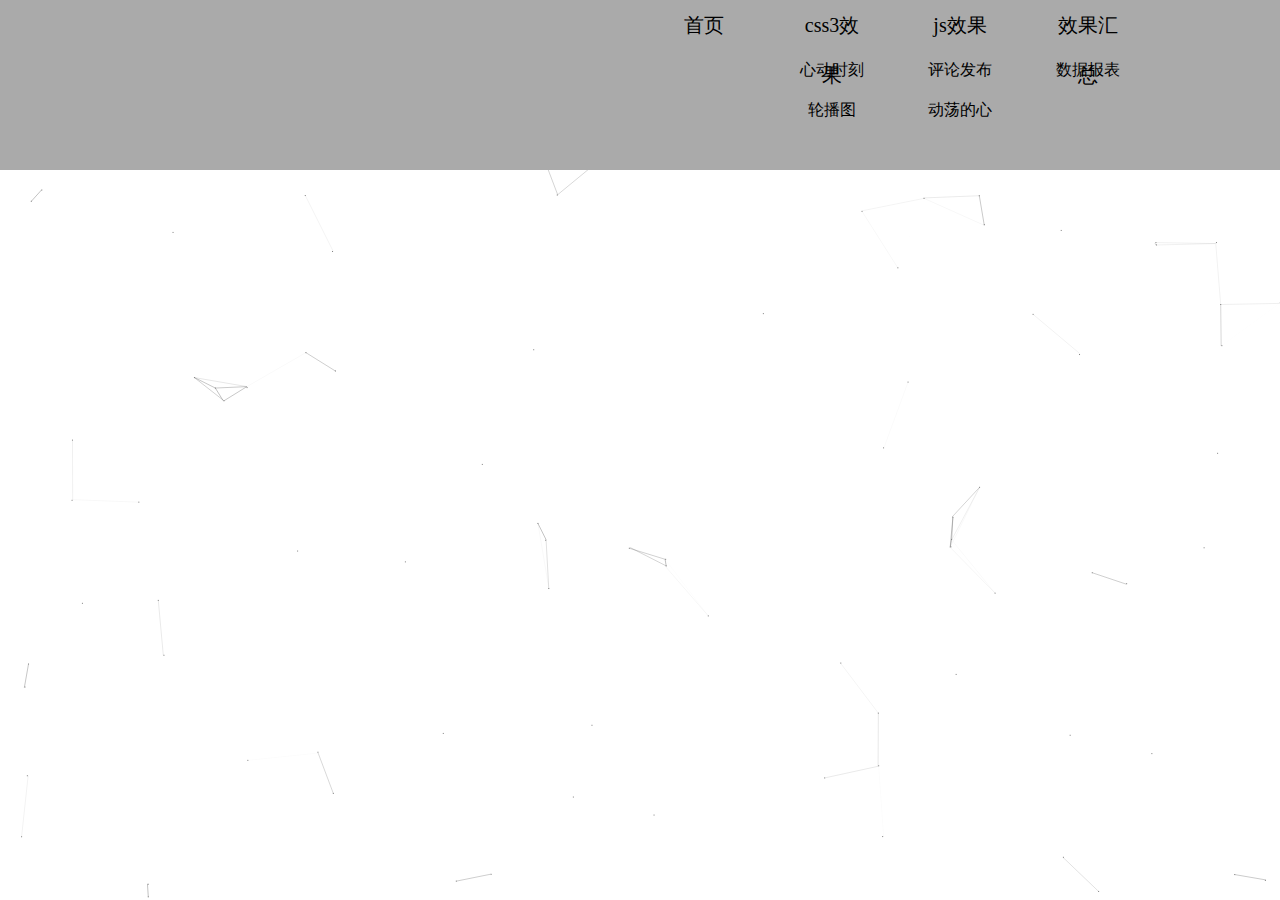
<file: index.html>
<!DOCTYPE html>
<html lang="en">

<head>
    <meta charset="UTF-8">
    <meta http-equiv="X-UA-Compatible" content="IE=edge">
    <meta name="viewport" content="width=device-width, initial-scale=1.0">
    <title>大杂烩</title>
    <link rel="stylesheet" href="./css/reset.css">
    <link rel="stylesheet" href="./css/index.css">
    <link rel="icon" href="./images/icons/js.png">
</head>

<body>
    <!-- 导航栏效果 -->
    <div class="nav-box">
        <div class="nav">
            <ul class="nav-ul">
                <li class="nav-li line-box">
                    <a href="#">首页</a>
                    <p class="line"></p>
                </li>
            </ul>
            <ul class="nav-ul">
                <li class="nav-li line-box">
                    <a href="#">css3效果</a>
                    <p class="line"></p>
                </li>
                <li class="nav-li">
                    <a href="./html/01-hot-heart.html" target="_blank">心动时刻</a>
                </li>
                <li class="nav-li">
                    <a href="./html/02-run-images.html" target="_blank">轮播图</a>
                </li>
                <li class="nav-li">
                    <a href="#" target="_blank"></a>
                </li>
            </ul>
            <ul class="nav-ul">
                <li class="nav-li line-box">
                    <a href="#">js效果</a>
                    <p class="line"></p>
                </li>
                <li class="nav-li">
                    <a href="./html/04-post-msg.html" target="_blank">评论发布</a>
                </li>
                <li class="nav-li">
                    <a href="./html/05-heart.html" target="_blank">动荡的心</a>
                </li>
            </ul>
            <ul class="nav-ul">
                <li class="nav-li line-box">
                    <a href="#">效果汇总</a>
                    <p class="line"></p>
                </li>
                <li class="nav-li">
                    <a href="./html/03-data.html" target="_blank">数据报表</a>
                </li>
            </ul>
        </div>
    </div>
    <script src="./js/index.js"></script>
    <script src="./js/canvas.js"></script>
</body>

</html>
</file>
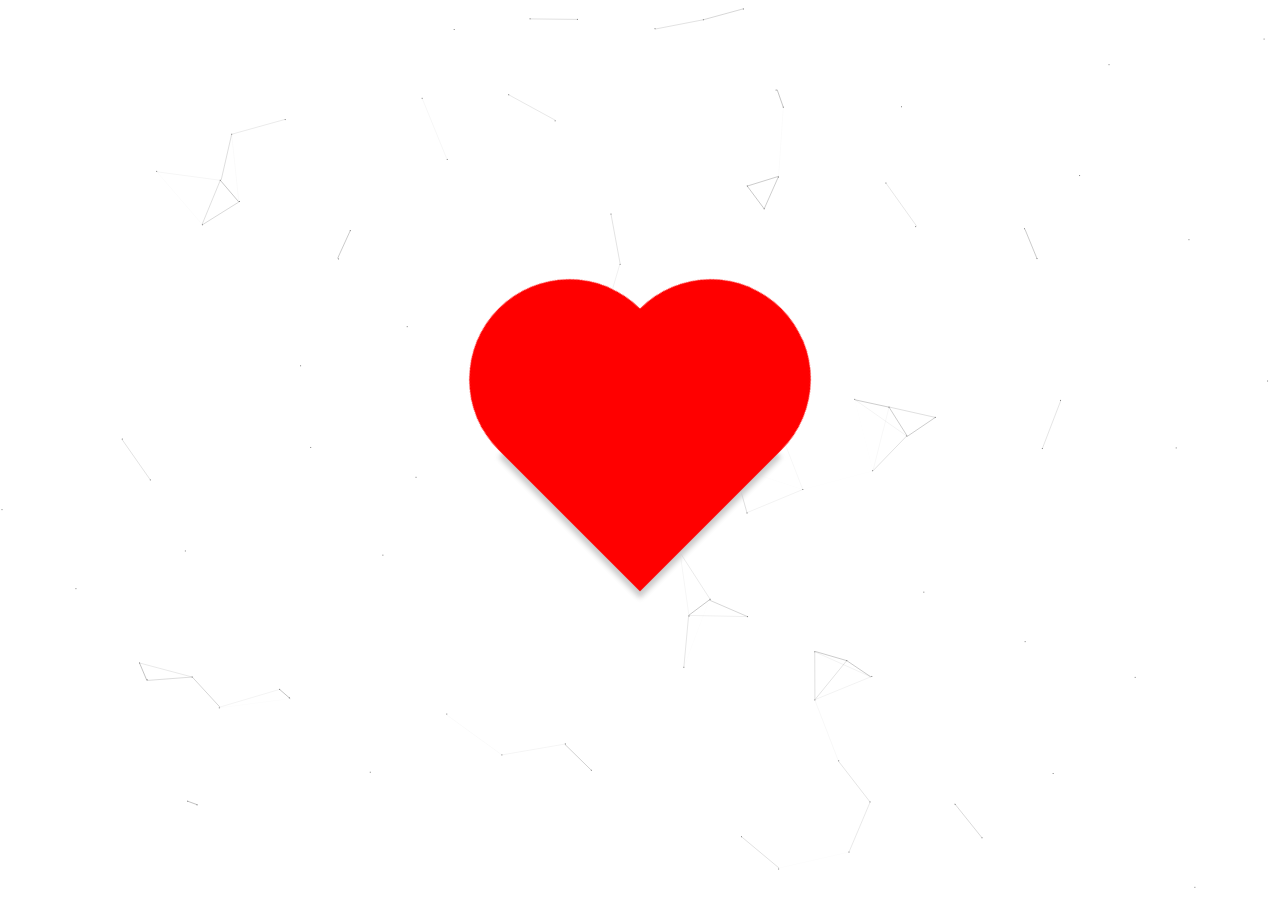
<file: html/01-hot-heart.html>
<!DOCTYPE html>
<html lang="en">
<head>
    <meta charset="UTF-8">
    <meta http-equiv="X-UA-Compatible" content="IE=edge">
    <meta name="viewport" content="width=device-width, initial-scale=1.0">
    <title>心跳</title>
    <link rel="stylesheet" href="../css/reset.css">
    <link rel="stylesheet" href="../css/01-hot-heart.css">
    <link rel="icon" href="../images/icons/heart.png">
</head>
<body>
    <div class="box"></div>
    <script src="../js/01-hot-heart.js"></script>
    <script src="../js/canvas.js"></script>
</body>
</html>
</file>
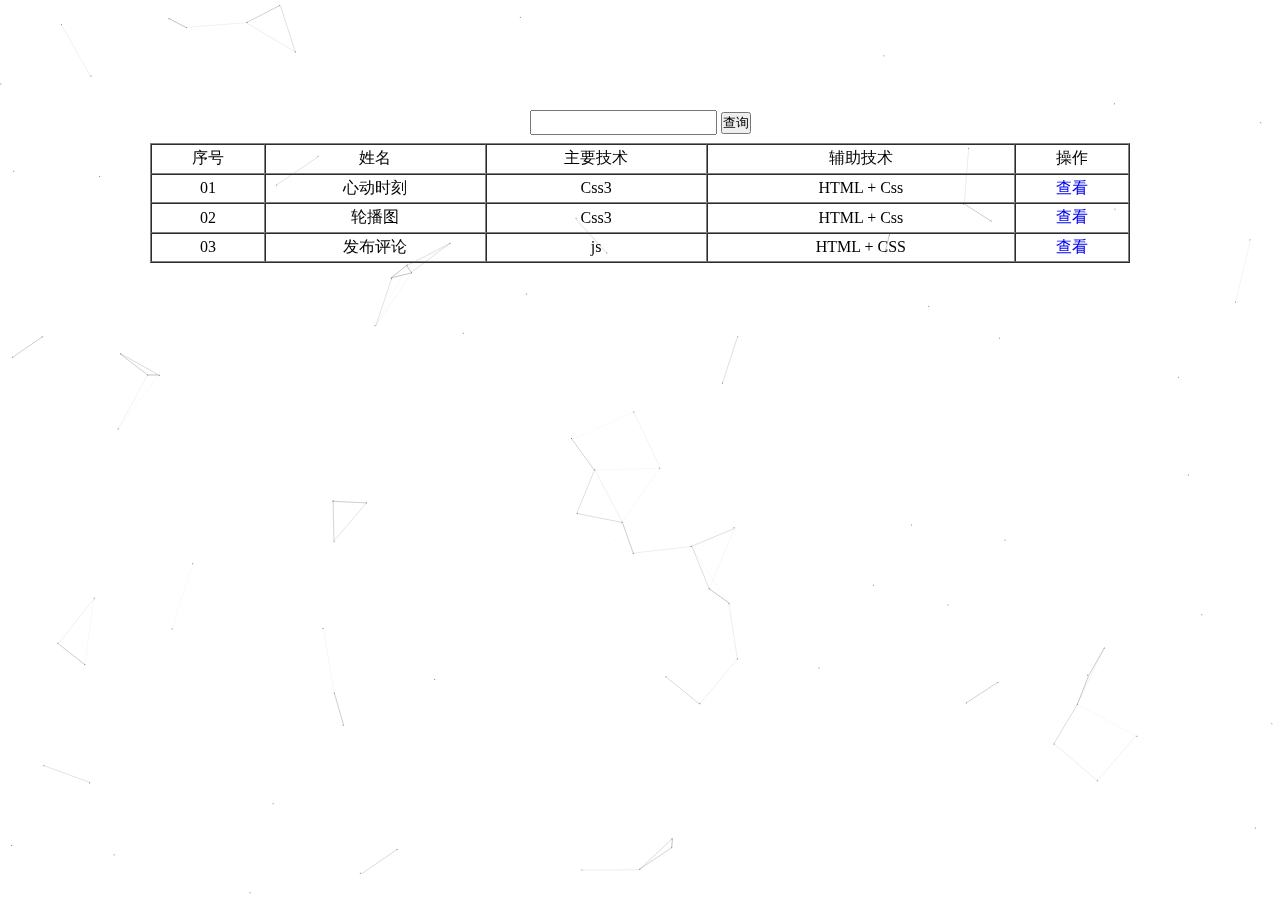
<file: html/03-data.html>
<!DOCTYPE html>
<html lang="en">

<head>
    <meta charset="UTF-8">
    <meta http-equiv="X-UA-Compatible" content="IE=edge">
    <meta name="viewport" content="width=device-width, initial-scale=1.0">
    <title>数据管理</title>
    <link rel="stylesheet" href="../css/03-data.css">
    <link rel="stylesheet" href="../css/reset.css">
    <link rel="icon" href="../images/icons/data.png">
</head>

<body>
    <div class="box">
        <div class="head">
            <input type="text" name="" id="">
            <button>查询</button>
        </div>
        <table class="main" border="1" cellpadding="0" cellspacing="0" align="center" ></table>
    </div>
    <script src="../js/03-data.js"></script>
    <script src="../js/canvas.js"></script>
</body>

</html>
</file>
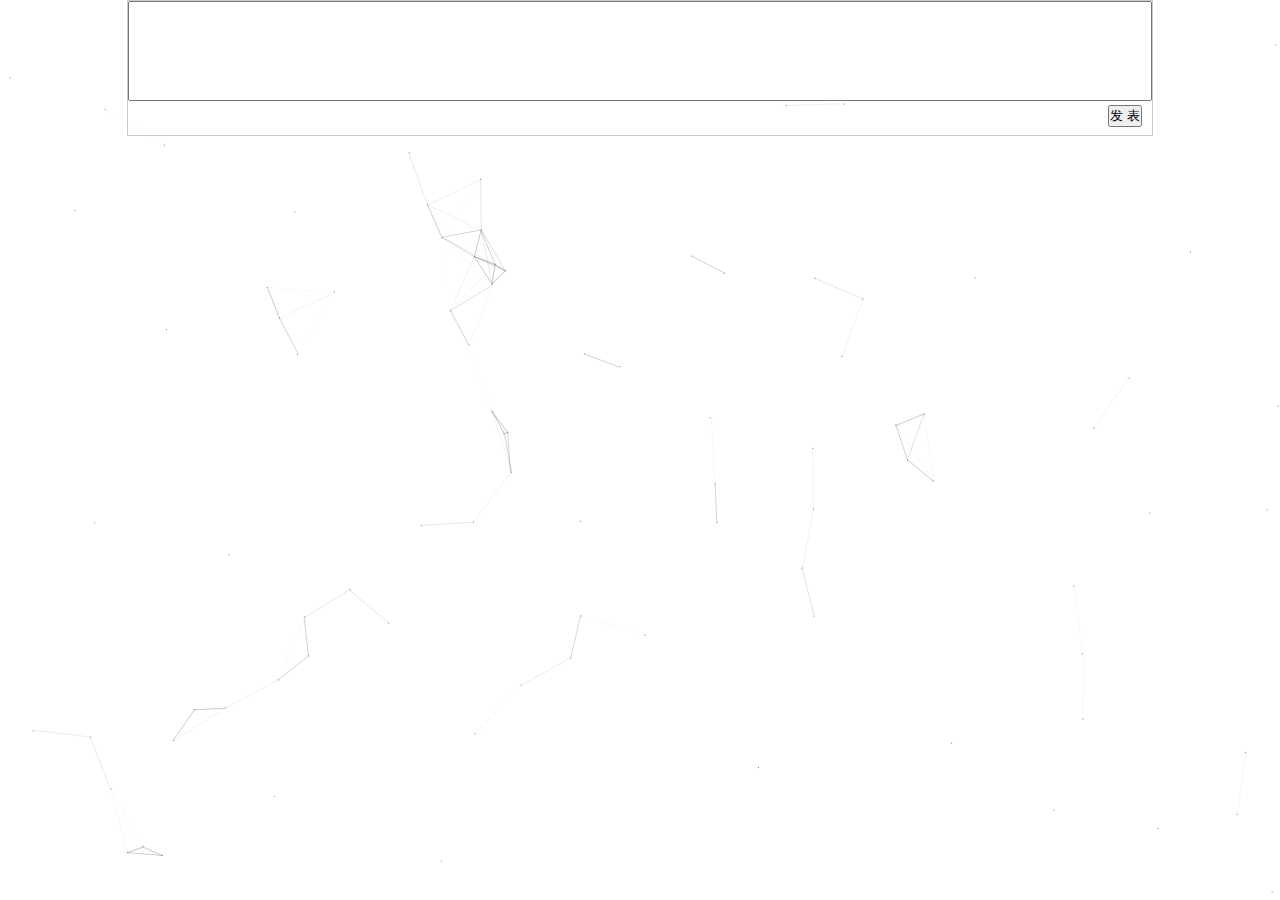
<file: html/04-post-msg.html>
<!DOCTYPE html>
<html lang="en">
<head>
    <meta charset="UTF-8">
    <meta http-equiv="X-UA-Compatible" content="IE=edge">
    <meta name="viewport" content="width=device-width, initial-scale=1.0">
    <title>评论发布</title>
    <link rel="stylesheet" href="../css/reset.css">
    <link rel="stylesheet" href="../css/04-post-msg.css">
    <link rel="icon" href="../images/icons/post.png">
</head>
<body>
    <div class="box">
        <textarea name="" id="" cols="30" rows="10"></textarea>
        <button>发 表</button>
        <div class="info"></div>
    </div>
    <script src="../js/04-post-msg.js"></script>
    <script src="../js/canvas.js"></script>
</body>
</html>
</file>
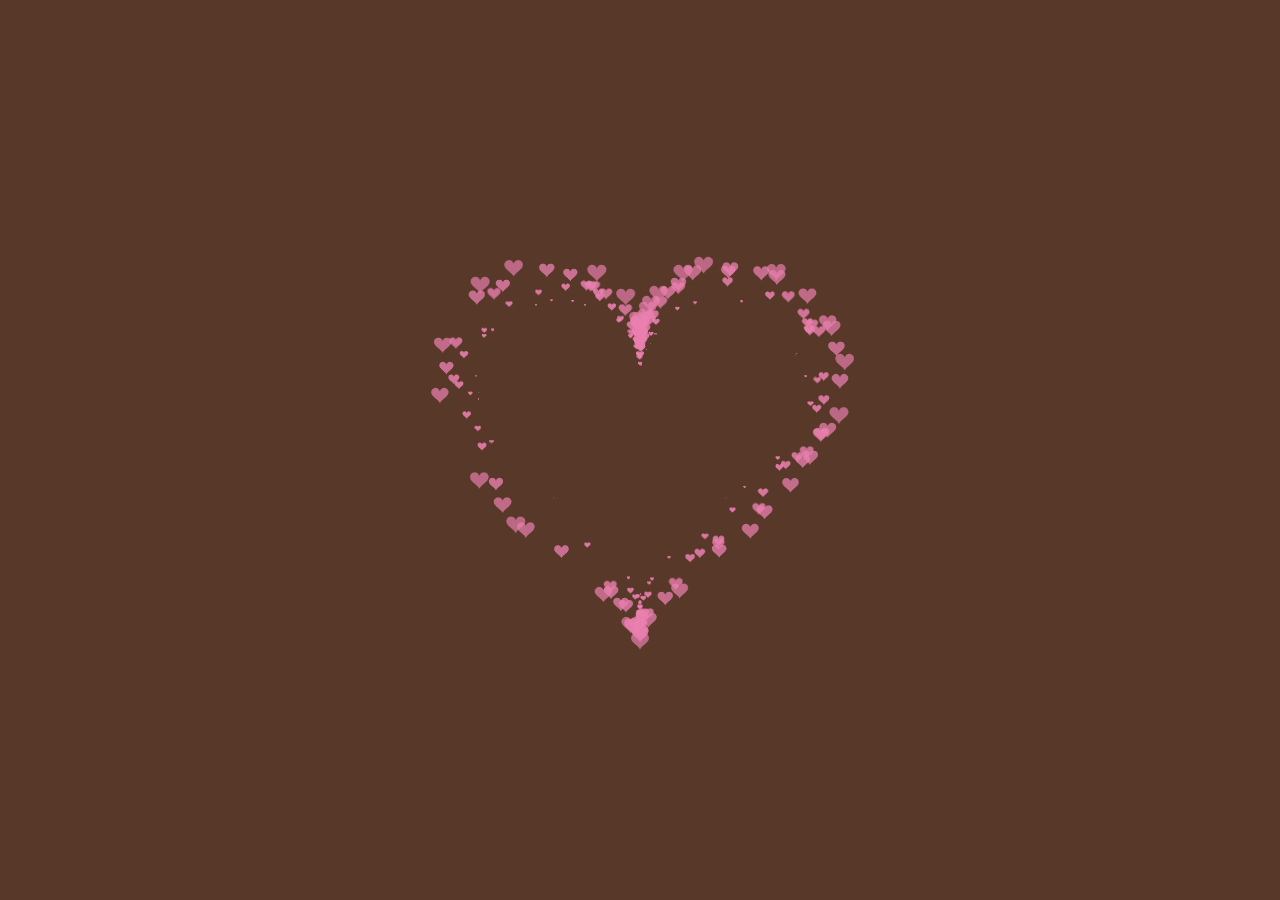
<file: html/05-heart.html>
<!DOCTYPE html>
<html lang="en">
<head>
    <meta charset="UTF-8">
    <meta http-equiv="X-UA-Compatible" content="IE=edge">
    <meta name="viewport" content="width=device-width, initial-scale=1.0">
    <title>心跳</title>
    <link rel="stylesheet" href="../css/reset.css">
    <link rel="stylesheet" href="../css/05-heart.css">
    <link rel="icon" href="../images/icons/heart1.png">
</head>
<body>
  <canvas id="pinkboard"></canvas>
  <script src="../js/05-heart.js"></script>
</body>

</html>
</file>
<file: css/index.css>
/* 导航栏样式 */
.nav-box {
    width: 100%;
    height: 50px;
    background-color: #ccc;
    transition: all linear .5s;
    overflow: hidden;
}

.nav {
    width: 50%;
    float: right;
    text-align: center;
}

.nav ul {
    width: 10%;
    margin: 0 5%;
    float: left;
}

.nav ul li {
    width: 100%;
    height: 40px;
    line-height: 40px;
}

.nav-ul li:nth-child(1) {
    height: 50px;
    line-height: 50px;
    position: relative;
    font-size: 20px;
}

.nav-ul .nav-li .line {
    width: 0;
    height: 0;
    border-bottom: 2px solid #f00;
    position: absolute;
    left: 50%;
    bottom: 0;
    transform: translateX(-50%);
    transition: width linear .3s;
}

.nav li a {
    float: left;
    width: 100%;
    height: 100%;
    color: #000;
}
</file>
<file: css/01-hot-heart.css>
body, html {
    display: flex;
    align-items: center;
    justify-content: center;
    height: 100vh;
}

.box {
    height: 200px;
    width: 200px;
    position: relative;
    transform: rotate(45deg);
    background-color: red;
    animation: hert linear 2s infinite;
    box-shadow: 5px 5px 5px #ccc;
}

.box:before, .box:after {
    content: '';
    width: 200px;
    height: 200px;
    border-radius: 50%;
    position: absolute;
    left: -100px;
    background-color: red;
}

.box:after {
    left: 0;
    top: -100px;
}

@keyframes hert {
    0% {
        transform: rotate(45deg) scale(1);
    }

    15% {
        transform: rotate(45deg) scale(0.7);
    }

    25% {
        transform: rotate(45deg) scale(1);
    }

    40% {
        transform: rotate(45deg) scale(0.7);
    }

    50% {
        transform: rotate(45deg) scale(1);
    }

    75% {
        transform: rotate(45deg) scale(1.3);
    }

    100% {
        transform: rotate(45deg) scale(1);
    }
}
</file>
<file: css/03-data.css>
.box {
    width: 1000px;
    margin: 100px auto;
    padding: 10px;
    box-sizing: border-box;
}
.head {
    width: 100%;
    text-align: center;
    margin-bottom: 8px;
}
.head input {
    outline: none;
    padding: 3px;
}
.box .main{
    width: 100%;
}
</file>
<file: css/04-post-msg.css>
.box {
    width: 80%;
    margin: 0 auto;
    border: 1px solid #ccc;
}
textarea {
    width: 100%;
    height: 100px;
    padding: 10px;
    box-sizing: border-box;
    resize: none;
    outline: none;
}
button {
    float: right;
    margin-right: 10px;
}
.info {
    width: 100%;
    padding: 0 20px;
    margin-top: 30px;
    box-sizing: border-box;
}

.info div {
    height: 50px;
    line-height: 50px;
    margin: 5px 0;
    padding-top: 5px;
    border-top: 1px solid #ccc;
}

.info div img {
    width: 50px;
    height: 50px;
    float: left;
    border-radius: 50%;
}

.info div p {
    height: 50px;
    float: left;
    width: 70%;
}
.info p:nth-child(3){
    width: 15%;
}
.info p:nth-child(4){
    width: 10%;
}
</file>
<file: css/05-heart.css>
html,
body {
    height: 100%;
    padding: 0;
    margin: 0;
    background: #583828;
}

canvas {
    position: absolute;
    width: 100%;
    height: 100%;
}
</file>
